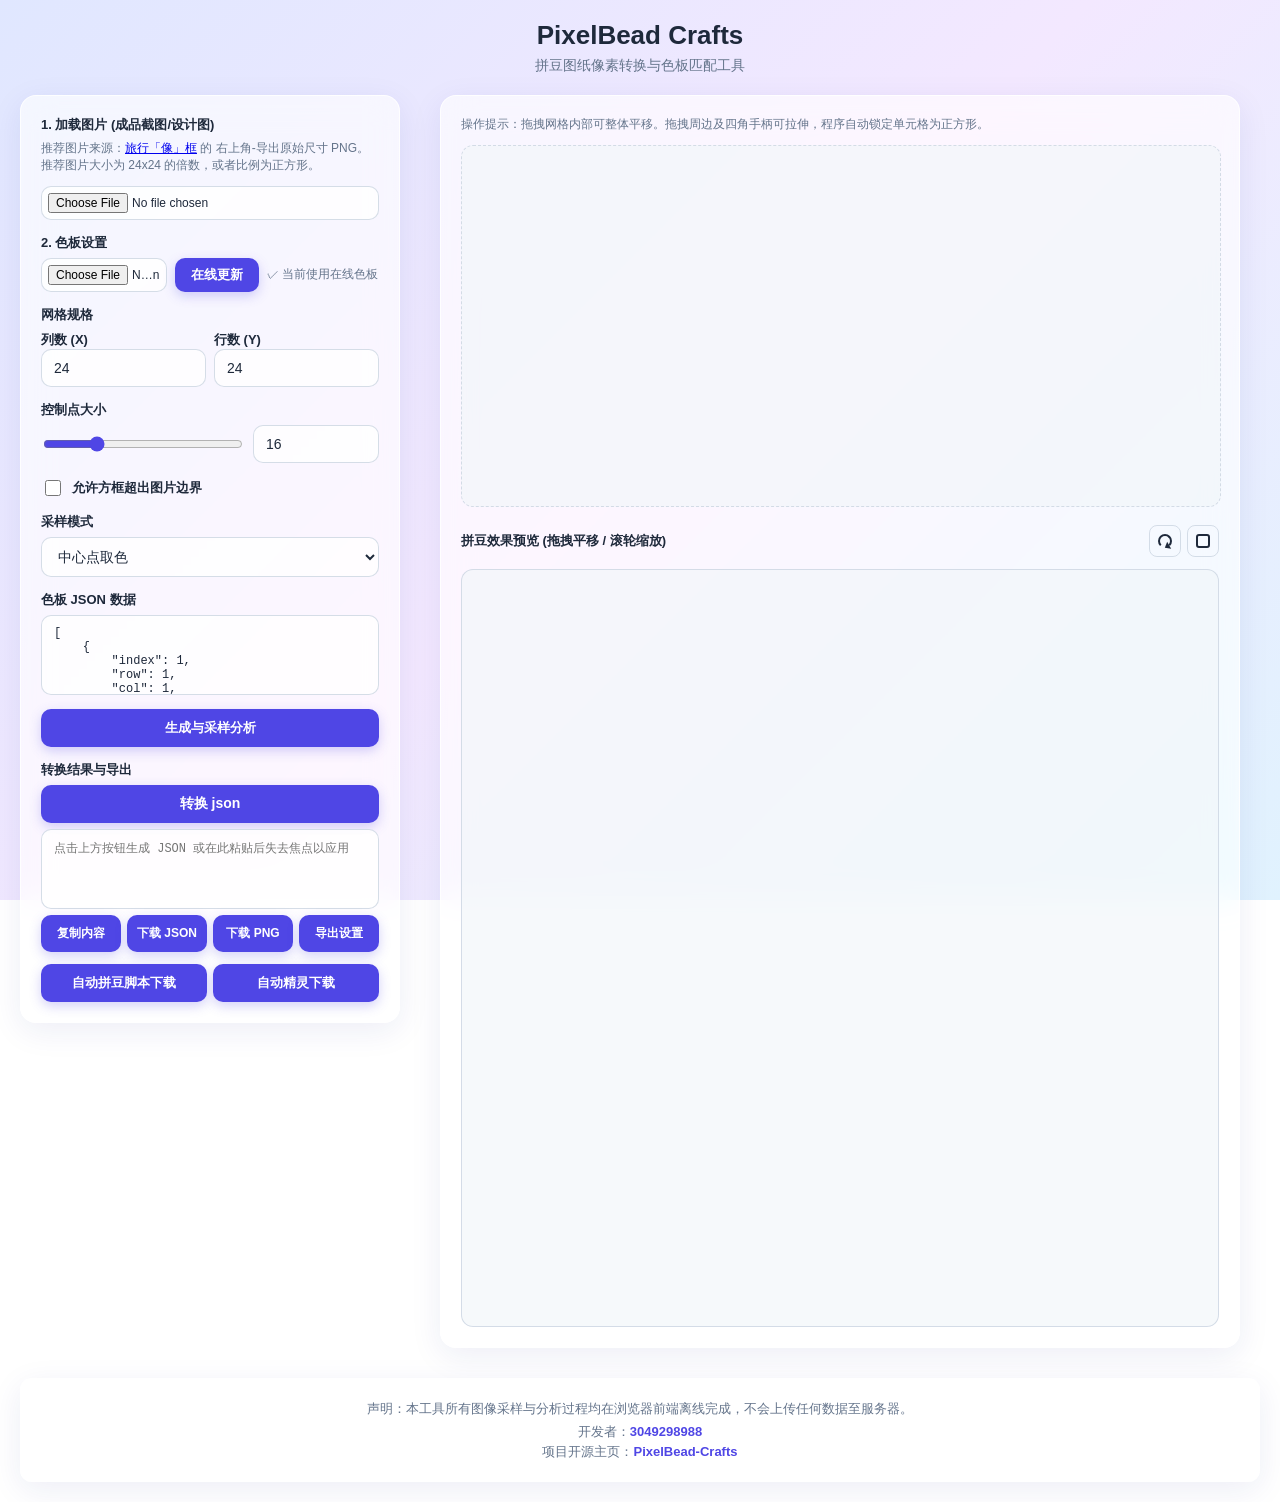
<file: docs/index.html>
<!doctype html>
<html lang="zh-CN">
    <head>
        <meta charset="UTF-8">
        <meta name="viewport" content="width=device-width, initial-scale=1.0">
        <title>PixelBead Crafts - 拼豆图纸像素转换与色板匹配工具</title>
        <link rel="stylesheet" href="style.css">
    </head>
    <body>
        <div class="app-header">
            <h1>PixelBead Crafts</h1>
            <p>拼豆图纸像素转换与色板匹配工具</p>
        </div>
        <div class="app-container">
            <div class="glass-panel control-panel">
                <div class="form-group"><label>1. 加载图片 (成品截图/设计图)</label>
                    <p class="hint-text" style="margin-bottom: 6px;">推荐图片来源：<a href="https://tourgrid.miraceo.com/" target="_blank" rel="noopener noreferrer">旅行「像」框</a> 的 右上角-导出原始尺寸 PNG。<br> 推荐图片大小为 24x24 的倍数，或者比例为正方形。</p> <input type="file" id="imageInput" accept="image/*">
                </div>
                <div class="form-group"><label>2. 色板设置</label>
                    <div class="row-group" style="align-items: center;"><input type="file" id="paletteFile" accept=".json"> <button type="button" id="onlineUpdateBtn" class="btn" style="flex: none; width: auto; padding: 8px 16px;">在线更新</button> <span id="paletteStatus" style="font-size:12px; color: var(--text-muted); white-space: nowrap;"></span>
                    </div>
                </div>
                <div class="form-group"><label>网格规格</label>
                    <div class="row-group">
                        <div><label>列数 (X)</label> <input type="number" id="colsInput" value="24" min="1">
                        </div>
                        <div><label>行数 (Y)</label> <input type="number" id="rowsInput" value="24" min="1">
                        </div>
                    </div>
                </div>
                <div class="form-group"><label>控制点大小</label>
                    <div class="row-group"><input type="range" id="handleSizeRange" min="8" max="40" value="16"> <input type="number" id="handleSizeInput" min="8" max="40" value="16" style="flex:1;">
                    </div>
                </div>
                <div class="form-group"><label class="checkbox-group"> <input type="checkbox" id="allowOutOfBounds"> <span>允许方框超出图片边界</span> </label>
                </div>
                <div class="form-group"><label>采样模式</label> <select id="samplingMethod"> <option value="center">中心点取色</option> <option value="4point">4点采样平均</option> <option value="average">区域颜色平均</option> <option value="majority" selected>多数表决 (防噪点)</option> </select>
                </div>
                <div class="form-group"><label>色板 JSON 数据</label> <textarea id="paletteInput">[]</textarea>
                </div> <button id="generateBtn" class="btn-full">生成与采样分析</button>
                <div class="form-group" id="colorMappingGroup" style="display: none;"><label>已采到的颜色列表 (更改下拉框批量替换全局颜色)</label>
                    <div id="colorMappingList" class="color-mapping-container"></div>
                </div>
                <div class="form-group"><label>转换结果与导出</label> <button id="convertJsonBtn" type="button" class="btn-export">转换 json</button> <textarea id="outputJson" placeholder="点击上方按钮生成 JSON 或在此粘贴后失去焦点以应用"></textarea>
                    <div class="row-group" style="gap: 6px;"><button id="btnCopy" type="button" class="btn action-btn">复制内容</button> <button id="btnExportJson" type="button" class="btn action-btn">下载 JSON</button> <button id="btnDownloadPng" type="button" class="btn action-btn">下载 PNG</button> <button id="btnExportSettings" type="button" class="btn action-btn">导出设置</button>
                    </div>
                    <div class="row-group" style="gap: 6px; margin-top: 6px;"><a id="btnDownloadScript" href="./画板颜色自动.zjs" download class="btn action-btn" style="text-decoration: none; display: inline-flex; align-items: center; justify-content: center;">自动拼豆脚本下载</a> <a id="btnZdjl" href="https://zdjl.cc/" target="_blank" rel="noopener noreferrer" class="btn action-btn" style="text-decoration: none; display: inline-flex; align-items: center; justify-content: center;">自动精灵下载</a>
                    </div>
                </div>
            </div>
            <div class="glass-panel view-panel">
                <p class="hint-text">操作提示：拖拽网格内部可整体平移。拖拽周边及四角手柄可拉伸，程序自动锁定单元格为正方形。</p>
                <div class="canvas-container" id="canvasContainer">
                    <canvas id="canvas"></canvas>
                </div>
                <div class="preview-header-bar"><span class="preview-title">拼豆效果预览 (拖拽平移 / 滚轮缩放)</span>
                    <div class="preview-buttons"><button id="resetPreviewBtn" type="button" class="btn-icon" data-tooltip="重置视图"> <i class="icon-refresh"></i> </button> <button id="toggleGridBtn" type="button" class="btn-icon" data-tooltip="显示/隐藏网格线"> <i class="icon-grid"></i> </button>
                    </div>
                </div>
                <div class="preview-container" id="previewContainer">
                    <canvas id="previewCanvas"></canvas>
                </div>
            </div>
        </div>
        <footer class="app-footer">
            <p>声明：本工具所有图像采样与分析过程均在浏览器前端离线完成，不会上传任何数据至服务器。</p>
            <p>开发者：<a href="https://github.com/3049298988" target="_blank" rel="noopener noreferrer">3049298988</a><br>项目开源主页：<a href="https://github.com/3049298988/PixelBead-Crafts" target="_blank" rel="noopener noreferrer">PixelBead-Crafts</a></p>
        </footer>
        <div id="convertModal" class="modal-overlay" style="display: none;">
            <div class="modal-content glass-panel">
                <div class="modal-header">
                    <h2 style="margin: 0; font-size: 18px;">格式转换</h2> <button id="closeConvertModalBtn" class="btn-icon">×</button>
                </div>
                <div class="modal-body" style="display: flex; flex-direction: column; gap: 14px;">
                    <div class="form-group"><label>选择转换格式 (结果将直接更新到输入框)</label>
                        <div class="export-list">
                            <div class="export-item"><button id="exportArknBtn" type="button" class="btn-export">导出为 arkn-24x24</button> <small class="export-desc"><a href="https://prts.chongxi.us/" target="_blank" rel="noopener">明日方舟-奇象巡演 像素画取色工具</a></small>
                            </div>
                            <div class="export-item"><button id="exportDrawBtn" type="button" class="btn-export">导出为 arknights_draw</button> <small class="export-desc"><a href="https://hanako-777.github.io/arknights_draw/" target="_blank" rel="noopener">奇象巡展·赛博拼豆制图工具</a></small>
                            </div>
                        </div>
                    </div>
                </div>
            </div>
        </div>
        <div id="exportModal" class="modal-overlay" style="display: none;">
            <div class="modal-content glass-panel">
                <div class="modal-header">
                    <h2 style="margin: 0; font-size: 18px;">导出设置</h2> <button id="closeExportModalBtn" class="btn-icon">×</button>
                </div>
                <div class="modal-body" style="display: flex; flex-direction: column; gap: 14px;">
                    <div class="form-group"><label>文件名规则 (支持变量: {time})</label> <input type="text" id="fileNameRule" value="pixelbead_{time}">
                    </div>
                    <div class="form-group"><label>下载 PNG 导出长宽分辨率 (px)</label>
                        <div class="row-group">
                            <div><label>宽度 (X)</label> <input type="number" id="pngWidth" value="1000" min="100" max="8000">
                            </div>
                            <div><label>高度 (Y)</label> <input type="number" id="pngHeight" value="1000" min="100" max="8000">
                            </div>
                        </div> <small class="export-desc" style="margin-top: 4px;">为了保证图片质量，将自动匹配网格规格</small>
                    </div>
                </div>
            </div>
        </div>
        <div id="customTooltip"></div>
        <script type="module" src="js/main.js"></script>
    </body>
</html>
</file>
<file: docs/style.css>
*::before, *::after {
    box-sizing: border-box;
}
:root {
    --primary: #4f46e5;
    --primary-hover: #4338ca;
    --bg-gradient: linear-gradient(135deg, #e0e7ff 0%, #f3e8ff 50%, #e0f2fe 100%);
    --glass-bg: rgba(255, 255, 255, 0.65);
    --glass-border: rgba(255, 255, 255, 0.8);
    --glass-shadow: 0 8px 32px 0 rgba(31, 38, 135, 0.08);
    --text-main: #1e293b;
    --text-muted: #64748b;
    --input-bg: rgba(255, 255, 255, 0.8);
    --input-border: rgba(203, 213, 225, 0.8);
    --canvas-bg: rgba(241, 245, 249, 0.6);
    --item-bg: rgba(255, 255, 255, 0.85);
}
@media (prefers-color-scheme: dark) {
    :root {
    --primary: #6366f1;
    --primary-hover: #4f46e5;
    --bg-gradient: linear-gradient(135deg, #0f172a 0%, #1e1b4b 50%, #0f2942 100%);
    --glass-bg: rgba(30, 41, 59, 0.7);
    --glass-border: rgba(255, 255, 255, 0.12);
    --glass-shadow: 0 8px 32px 0 rgba(0, 0, 0, 0.37);
    --text-main: #f8fafc;
    --text-muted: #94a3b8;
    --input-bg: rgba(15, 23, 42, 0.6);
    --input-border: rgba(51, 65, 85, 0.8);
    --canvas-bg: rgba(15, 23, 42, 0.6);
    --item-bg: rgba(30, 41, 59, 0.85);
}
}
body {
    font-family: -apple-system, BlinkMacSystemFont, "Segoe UI", Roboto, "Helvetica Neue", Arial, sans-serif;
    background: var(--bg-gradient);
    background-attachment: fixed;
    color: var(--text-main);
    margin: 0;
    padding: 20px;
    min-height: 100vh;
    box-sizing: border-box;
    display: flex;
    flex-direction: column;
    -webkit-user-select: none;
    user-select: none;
}
input, textarea, select, [contenteditable] {
    -webkit-user-select: text;
    user-select: text;
}
.app-header {
    text-align: center;
    margin-bottom: 20px;
}
.app-header h1 {
    margin: 0;
    font-size: 26px;
    font-weight: 700;
    color: var(--text-main);
}
.app-header p {
    margin: 6px 0 0 0;
    font-size: 14px;
    color: var(--text-muted);
}
.app-container {
    display: grid;
    grid-template-columns: 380px 1fr;
    gap: 20px;
    max-width: 1600px;
    margin: 0 auto;
    width: 100%;
    flex: 1;
    align-items: start;
    min-width: 0;
}
.glass-panel {
    background: var(--glass-bg);
    backdrop-filter: blur(16px) saturate(180%);
    -webkit-backdrop-filter: blur(16px) saturate(180%);
    border: 1px solid var(--glass-border);
    border-radius: 16px;
    box-shadow: var(--glass-shadow);
    padding: 20px;
    display: flex;
    flex-direction: column;
    gap: 14px;
    box-sizing: border-box;
    min-width: 0;
    max-width: 100%;
}
.control-panel {
    overflow: visible;
}
.view-panel {
    min-height: 500px;
    display: flex;
    flex-direction: column;
    gap: 12px;
    max-width: 800px;
    width: 100%;
    margin: 0 auto;
    min-width: 0;
}
.form-group {
    display: flex;
    flex-direction: column;
    gap: 6px;
}
.form-group label {
    font-size: 13px;
    font-weight: 600;
    color: var(--text-main);
}
.row-group {
    display: flex;
    gap: 8px;
    align-items: center;
    flex-wrap: nowrap;
}
.row-group > * {
    flex: 1;
    min-width: 0;
}
.checkbox-group {
    display: flex;
    align-items: center;
    gap: 8px;
    cursor: pointer;
    user-select: none;
}
.checkbox-group input[type="checkbox"] {
    width: 16px;
    height: 16px;
    accent-color: var(--primary);
    cursor: pointer;
}
input[type="file"], input[type="number"], input[type="text"], select, textarea {
    width: 100%;
    padding: 10px 12px;
    border-radius: 10px;
    border: 1px solid var(--input-border);
    background: var(--input-bg);
    color: var(--text-main);
    font-size: 14px;
    box-sizing: border-box;
    outline: none;
    transition: all 0.2s ease;
}
input[type="file"] {
    padding: 6px;
    font-size: 12px;
}
input[type="range"] {
    flex: 2;
    accent-color: var(--primary);
}
input:focus, select:focus, textarea:focus {
    border-color: var(--primary);
    box-shadow: 0 0 0 3px rgba(79, 70, 229, 0.2);
}
textarea {
    height: 80px;
    resize: vertical;
    font-family: monospace;
    font-size: 12px;
}
button, .btn, .btn-export, .action-btn, a.btn, a.action-btn {
    white-space: nowrap;
    word-break: keep-all;
    flex-shrink: 1;
    text-decoration: none;
    box-sizing: border-box;
}
button, a.btn, a.action-btn {
    background: var(--primary);
    color: white;
    border: none;
    border-radius: 10px;
    padding: 10px 8px;
    font-size: 13px;
    font-weight: 600;
    cursor: pointer;
    transition: all 0.2s ease;
    box-shadow: 0 4px 12px rgba(79, 70, 229, 0.25);
    -webkit-tap-highlight-color: transparent;
    outline: none;
    -webkit-appearance: none;
    display: inline-flex;
    align-items: center;
    justify-content: center;
}
button:hover, a.btn:hover, a.action-btn:hover {
    background: var(--primary-hover);
    transform: translateY(-1px);
}
button:active, a.btn:active, a.action-btn:active {
    background: var(--primary-hover);
    transform: translateY(0);
}
.btn-secondary {
    background: var(--input-bg);
    color: var(--text-main);
    border: 1px solid var(--input-border);
    box-shadow: none;
}
.btn-secondary:hover {
    background: var(--item-bg);
}
.btn-full {
    width: 100%;
    display: block;
    box-sizing: border-box;
}
.action-btn {
    padding: 10px 4px;
    font-size: 12px;
}
.export-list {
    display: flex;
    flex-direction: column;
    gap: 12px;
}
.export-item {
    display: flex;
    flex-direction: column;
    gap: 4px;
}
.btn-export {
    width: 100%;
    padding: 10px;
    font-size: 14px;
    background: var(--primary);
    color: white;
    border: none;
    border-radius: 10px;
    font-weight: 600;
    cursor: pointer;
    transition: all 0.2s ease;
    box-shadow: 0 4px 12px rgba(79, 70, 229, 0.25);
}
.btn-export:hover {
    background: var(--primary-hover);
    transform: translateY(-1px);
}
.export-desc {
    font-size: 12px;
    line-height: 1.4;
    color: var(--text-muted);
}
.export-desc a {
    color: var(--primary);
    text-decoration: none;
}
.export-desc a:hover {
    text-decoration: underline;
}
.color-mapping-container {
    max-height: 220px;
    overflow-y: auto;
    border: 1px solid var(--input-border);
    border-radius: 10px;
    background: var(--input-bg);
    padding: 8px;
    display: flex;
    flex-direction: column;
    gap: 8px;
}
.color-mapping-item {
    display: flex;
    align-items: center;
    justify-content: space-between;
    gap: 8px;
    background: var(--item-bg);
    padding: 6px 10px;
    border-radius: 8px;
    font-size: 12px;
}
.color-info {
    display: flex;
    align-items: center;
    gap: 6px;
    min-width: 140px;
}
.color-badge {
    width: 18px;
    height: 18px;
    border-radius: 4px;
    border: 1px solid rgba(0, 0, 0, 0.2);
    flex-shrink: 0;
}
.color-mapping-item select {
    padding: 4px 8px;
    font-size: 12px;
    border-radius: 6px;
    flex: 1;
}
.canvas-container {
    position: relative;
    flex: 1;
    width: 100%;
    min-height: 360px;
    border-radius: 12px;
    overflow: auto;
    background: var(--canvas-bg);
    border: 1px dashed var(--input-border);
    display: flex;
    justify-content: center;
    align-items: center;
    touch-action: none;
    min-width: 0;
    max-width: 100%;
}
canvas {
    max-width: 100%;
    height: auto;
    display: block;
    touch-action: none;
}
.preview-header-bar {
    display: flex;
    justify-content: space-between;
    align-items: center;
    margin-top: 6px;
}
.preview-title {
    font-size: 13px;
    font-weight: 600;
    color: var(--text-main);
}
.preview-buttons {
    display: flex;
    gap: 6px;
    align-items: center;
}
.btn-icon {
    background: transparent;
    border: 1px solid var(--input-border);
    border-radius: 8px;
    font-size: 20px;
    padding: 4px 10px;
    line-height: 1;
    cursor: pointer;
    color: var(--text-main);
    transition: background 0.2s;
    box-shadow: none;
}
.btn-icon:hover {
    background: var(--item-bg);
}
.preview-container {
    width: 100%;
    aspect-ratio: 1;
    border-radius: 12px;
    background: var(--canvas-bg);
    border: 1px solid var(--input-border);
    overflow: hidden;
    position: relative;
    cursor: grab;
    touch-action: none;
    box-sizing: border-box;
    flex-shrink: 0;
    min-width: 0;
    max-width: 100%;
}
.preview-container:active {
    cursor: grabbing;
}
#previewCanvas {
    position: absolute;
    top: 50%;
    left: 50%;
    transform-origin: center center;
    image-rendering: pixelated;
}
.hint-text {
    font-size: 12px;
    color: var(--text-muted);
    margin: 0;
    line-height: 1.4;
}
#customTooltip {
    position: fixed;
    background: rgba(0,0,0,0.8);
    color: #fff;
    padding: 6px 12px;
    border-radius: 6px;
    font-size: 13px;
    pointer-events: none;
    z-index: 9999;
    opacity: 0;
    transition: opacity 0.15s;
    white-space: nowrap;
    transform: translateX(-50%);
}
.app-footer {
    margin-top: 30px;
    padding: 16px 20px;
    text-align: center;
    font-size: 13px;
    color: var(--text-muted);
    background: var(--glass-bg);
    backdrop-filter: blur(16px) saturate(180%);
    -webkit-backdrop-filter: blur(16px) saturate(180%);
    border: 1px solid var(--glass-border);
    border-radius: 12px;
    box-shadow: var(--glass-shadow);
    max-width: 1600px;
    margin-left: auto;
    margin-right: auto;
    width: 100%;
    box-sizing: border-box;
}
.app-footer p {
    margin: 4px 0;
    line-height: 1.5;
}
.app-footer a {
    color: var(--primary);
    text-decoration: none;
    font-weight: 600;
    transition: color 0.2s ease;
}
.app-footer a:hover {
    text-decoration: underline;
}
.modal-overlay {
    position: fixed;
    top: 0;
    left: 0;
    width: 100vw;
    height: 100vh;
    background: rgba(0,0,0,0.5);
    z-index: 10000;
    display: flex;
    justify-content: center;
    align-items: center;
    backdrop-filter: blur(4px);
    -webkit-backdrop-filter: blur(4px);
}
.modal-content {
    width: 90%;
    max-width: 440px;
    padding: 24px;
    animation: modalFadeIn 0.2s ease-out;
}
.modal-header {
    display: flex;
    justify-content: space-between;
    align-items: center;
    margin-bottom: 16px;
}
@keyframes modalFadeIn {
    from {
    opacity: 0;
    transform: translateY(-10px);
}
to {
    opacity: 1;
    transform: translateY(0);
}
}
@media (max-width: 600px) {
    body {
    padding: 10px;
}
.app-container {
    grid-template-columns: 1fr;
}
.canvas-container {
    min-height: 300px;
}
}
textarea::-webkit-resizer {
    background-color: transparent;
}
.btn-icon {
    display: inline-flex;
    align-items: center;
    justify-content: center;
    width: 32px;
    height: 32px;
    padding: 0;
    color: var(--text-main);
}
.btn-icon i {
    color: inherit;
}
.icon-refresh {
    width: 14px;
    height: 14px;
    border: 2px solid currentColor;
    border-right-color: transparent;
    border-radius: 50%;
    position: relative;
    box-sizing: border-box;
    display: inline-block;
    transform: rotate(90deg);
}
.icon-refresh::after {
    content: '';
    position: absolute;
    top: -1.5px;
    right: -2.5px;
    width: 0;
    height: 0;
    border-style: solid;
    border-width: 4px 0 4px 5px;
    border-color: transparent transparent transparent currentColor;
    transform: rotate(60deg);
}
.icon-grid {
    width: 14px;
    height: 14px;
    border: 2px solid currentColor;
    border-radius: 3px;
    box-sizing: border-box;
    display: inline-block;
}
.icon-grid-cross {
    width: 14px;
    height: 14px;
    border: 2px solid currentColor;
    border-radius: 3px;
    box-sizing: border-box;
    display: inline-block;
    position: relative;
}
.icon-grid-cross::before {
    content: '';
    position: absolute;
    top: 0;
    bottom: 0;
    left: 50%;
    width: 1.5px;
    background: currentColor !important;
    transform: translateX(-50%);
}
.icon-grid-cross::after {
    content: '';
    position: absolute;
    left: 0;
    right: 0;
    top: 50%;
    height: 1.5px;
    background: currentColor !important;
    transform: translateY(-50%);
}
</file>
